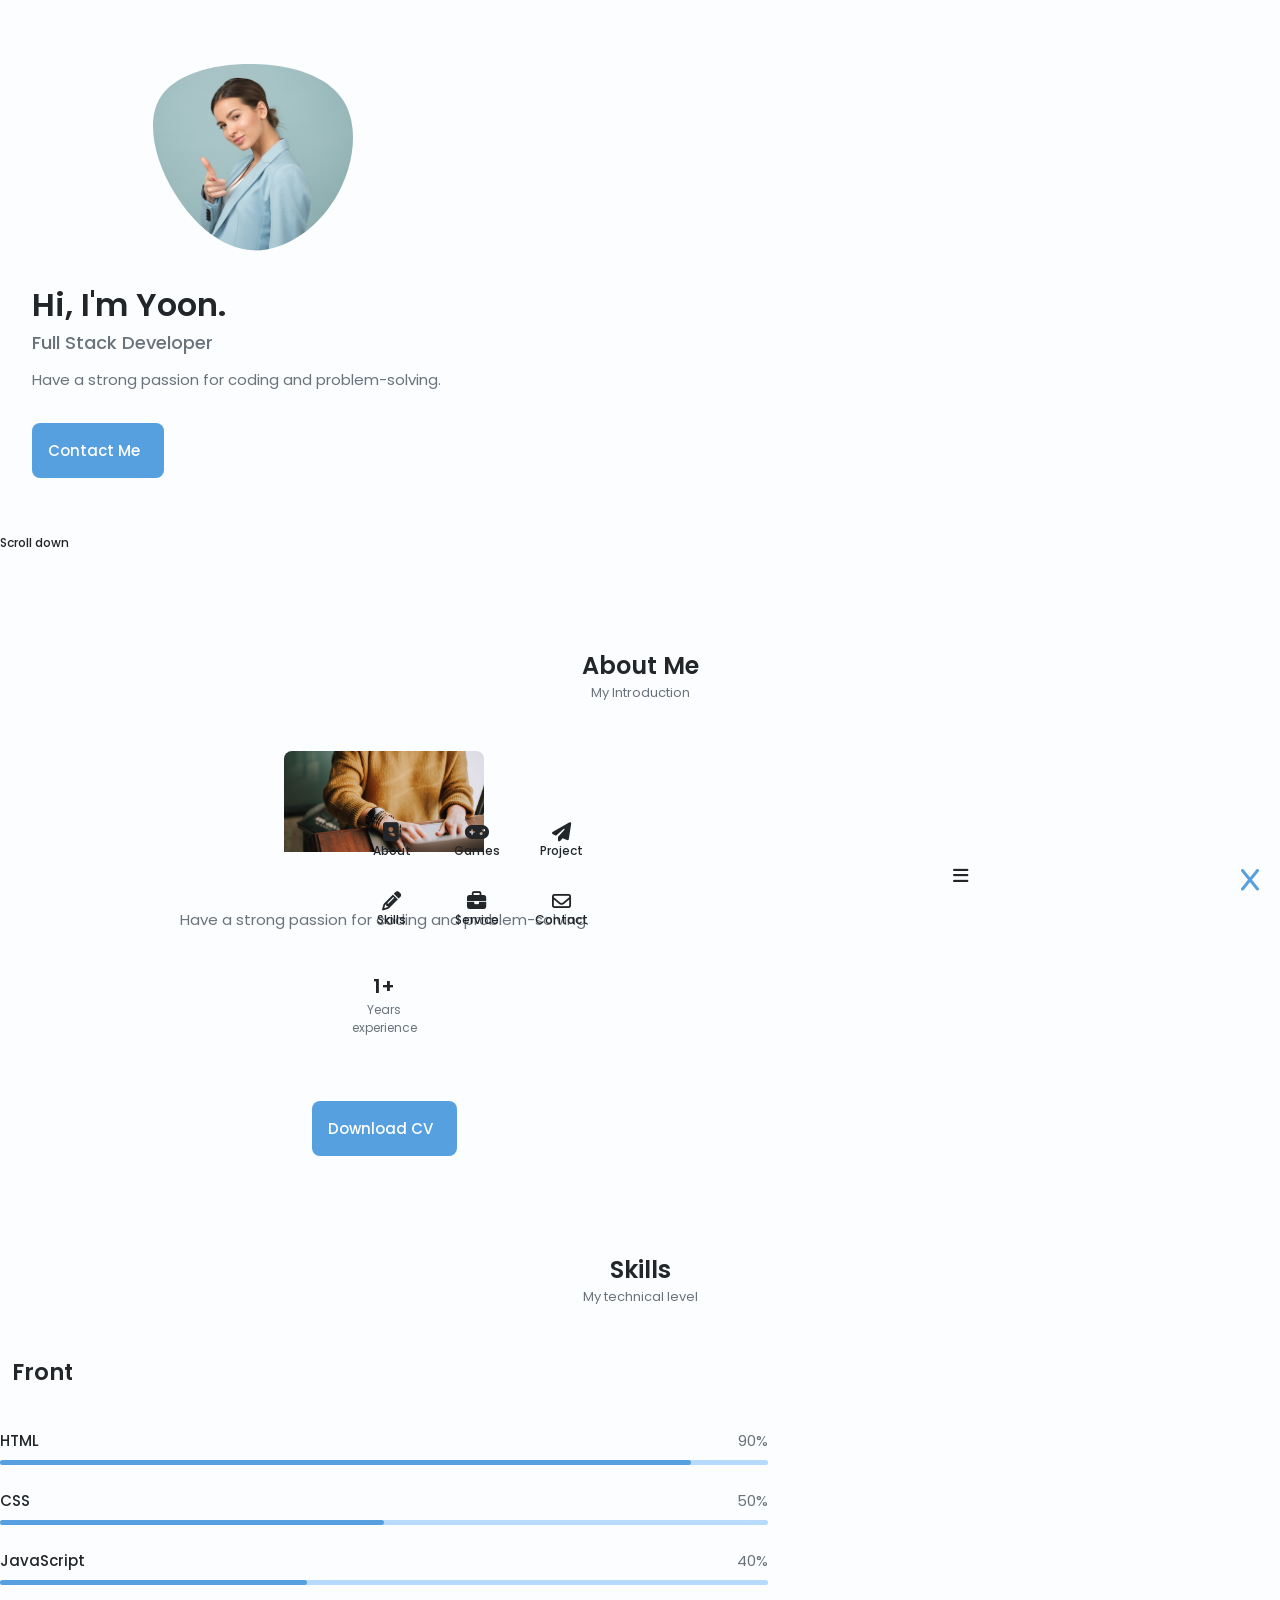
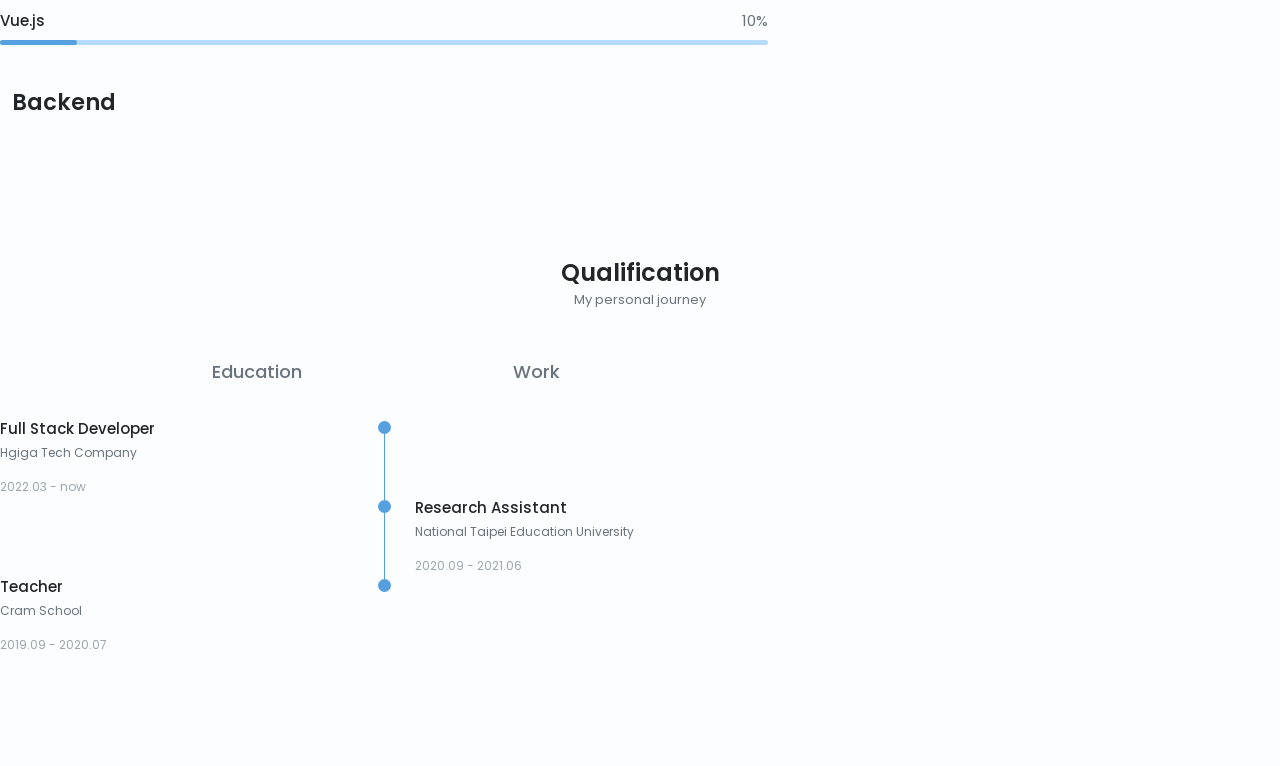
<file: index.html>
<!DOCTYPE html>
<html lang="en">

<head>
    <meta charset="UTF-8">
    <meta http-equiv="X-UA-Compatible" content="IE=edge">
    <meta name="viewport" content="width=device-width, initial-scale=1.0">
    <title>Welcome, I'm Yoon.</title>
    <link rel="stylesheet" href="https://cdnjs.cloudflare.com/ajax/libs/font-awesome/6.4.0/css/all.min.css"
        integrity="sha512-iecdLmaskl7CVkqkXNQ/ZH/XLlvWZOJyj7Yy7tcenmpD1ypASozpmT/E0iPtmFIB46ZmdtAc9eNBvH0H/ZpiBw=="
        crossorigin="anonymous" referrerpolicy="no-referrer" />
    <link rel="stylesheet" href="https://unicons.iconscout.com/release/v4.0.8/css/line.css">
    <link rel="stylesheet" href="index.css">
    <link rel="preconnect" href="https://fonts.googleapis.com">
    <link rel="preconnect" href="https://fonts.gstatic.com" crossorigin>
    <link href="https://fonts.googleapis.com/css2?family=Poppins:wght@300;400;500;600&display=swap" rel="stylesheet">
    <link rel="stylesheet" href="https://unicons.iconscout.com/release/v4.0.8/css/line.css">
</head>

<body>
    <!-- preload -->
    <div class="loader "></div>
    <!-- header -->
    <header class="header" id="header">
        <div class="nav container">
            <a href="#" class="navLogo"></a>
            <div class="navMenu" id="navMenu">
                <ul class="navList grid">
                    <li class="navItem">
                        <a href="#About" class="navLink">
                            <i class="fa fa-address-book navIcon" aria-hidden="true"></i>
                            About
                        </a>
                    </li>
                    <li class="navItem">
                        <a href="#Games" class="navLink">
                            <i class="fa fa-gamepad navIcon" aria-hidden="true"></i>
                            Games
                        </a>
                    </li>
                    <li class="navItem">
                        <a href="#Project" class="navLink">
                            <i class="fa fa-paper-plane navIcon" aria-hidden="true"></i>
                            Project
                        </a>
                    </li>
                    <li class="navItem">
                        <a href="#Skills" class="navLink">
                            <i class="fa-solid fa-pencil navIcon"></i>
                            Skills
                        </a>
                    </li>
                    <li class="navItem">
                        <a href="#Service" class="navLink">
                            <i class="fa-solid fa-briefcase navIcon"></i>
                            Service
                        </a>
                    </li>
                    <li class="navItem">
                        <a href="#Contact" class="navLink">
                            <i class="fa-regular fa-envelope navIcon"></i>
                            Contact
                        </a>
                    </li>
                </ul>
                <i class="fa-solid fa-x navClose" id="navClose"></i>
            </div>
            <div class="navBtns">
                <div class="navToggle" id="navToggle">
                    <i class="fa-solid fa-bars"></i>
                </div>
            </div>
        </div>
    </header>
    <!-- main -->
    <main class="main">
        <!-- Home -->
        <section class="home section" id="home">
            <div class="homeContainer container grid">
                <div class="homeContent grid">
                    <div class="homeSocial">
                        <a href="https://www.linkedin.com/" target="_blank" class="homeSocialIcon">
                            <i class="uil uil-linkedin-alt"></i>
                        </a>
                        <a href="https://github.com/" target="_blank" class="homeSocialIcon">
                            <i class="uil uil-github-alt"></i>
                        </a>
                    </div>

                    <div class="homeImg">
                        <svg class="homeBlob" viewBox="0 0 200 187" xmlns="http://www.w3.org/2000/svg"
                            xmlns:xlink="http://www.w3.org/1999/xlink">
                            <mask id="mask0" mask-type="alpha">
                                <path d="M190.312 36.4879C206.582 62.1187 201.309 102.826 182.328 134.186C163.346 165.547 
                                130.807 187.559 100.226 186.353C69.6454 185.297 41.0228 161.023 21.7403 129.362C2.45775 
                                97.8511 -7.48481 59.1033 6.67581 34.5279C20.9871 10.1032 59.7028 -0.149132 97.9666 
                                0.00163737C136.23 0.303176 174.193 10.857 190.312 36.4879Z" />
                            </mask>
                            <g mask="url(#mask0)">
                                <path d="M190.312 36.4879C206.582 62.1187 201.309 102.826 182.328 134.186C163.346 
                                165.547 130.807 187.559 100.226 186.353C69.6454 185.297 41.0228 161.023 21.7403 
                                129.362C2.45775 97.8511 -7.48481 59.1033 6.67581 34.5279C20.9871 10.1032 59.7028 
                                -0.149132 97.9666 0.00163737C136.23 0.303176 174.193 10.857 190.312 36.4879Z" />
                                <image class="homeBlobImg" x='-50' y='0' xlink:href="Img/Perfilo.jpg" />
                            </g>
                        </svg>

                    </div>

                    <div class="homeData">
                        <h1 class="homeTitle">
                            Hi, I'm Yoon.
                        </h1>
                        <h3 class="homeSubtitle">
                            Full Stack Developer
                        </h3>
                        <p class="homeDescription">
                            Have a strong passion for coding and problem-solving.
                        </p>
                        <a href="#contact" class="button buttonFlex">
                            Contact Me <i class="uil uil-message buttonIcon"></i>
                        </a>
                    </div>
                </div>

                <div class="homeScroll">
                    <a href="" class="homeScrollButton buttonFlex">
                        <i class="uil uil-mouse-alt homeScrollMouse"></i>
                        <span class="homeScrollName">Scroll down</span>
                        <i class="uil uil-arrow-down homeScrollArrow"></i>
                    </a>
                </div>
            </div>
        </section>

        <!-- About -->
        <section class="about section" id="About">
            <h2 class="sectionTitle">About Me</h2>
            <span class="sectionSubtitle">My Introduction</span>

            <div class="aboutContainer container grid">
                <img src="/Img/about.jpg" alt="" class="aboutImg">

                <div class="aboutData">
                    <p class="aboutDescription">Have a strong passion for coding and problem-solving.
                    </p>
                    <div class="aboutInfo">
                        <div>
                            <span class="aboutInfoTitle">1+</span>
                            <span class="aboutInfoName">Years <br> experience</span>
                        </div>
                    </div>
                </div>

                <div class="aboutButtons">
                    <a download="" href="(cv pdf)" class="button buttonFlex">
                        Download CV<i class="uil uil-download-alt buttonIcon"></i>
                    </a>
                </div>
            </div>
        </section>

        <!-- Skills -->
        <section class="skills section" id="Skills">
            <h2 class="sectionTitle">Skills</h2>
            <span class="sectionSubtitle">My technical level</span>
            <div class="skillsContainer container grid">
                <div>
                    <div class="skillsContent skillsOpen">
                        <div class="skillsHeader">
                            <i class="uil uil-brackets-curly skillsIcon"></i>
                            <div>
                                <h1 class="skillsTitle">Front</h1>
                                <span class="skillsSubtitle"></h1>
                            </div>

                            <i class="uil uil-angle-down skillsArrow"></i>
                        </div>

                        <div class="skillsList grid">
                            <div class="skillsData">
                                <div class="skillsTitles">
                                    <h3 class="skillsName">HTML</h3>
                                    <span class="skillsNumber">90%</span>
                                </div>
                                <div class="skillsBar">
                                    <span class="skillsPercentage skillsHtml"></span>
                                </div>
                            </div>

                            <div class="skillsData">
                                <div class="skillsTitles">
                                    <h3 class="skillsName">CSS</h3>
                                    <span class="skillsNumber">50%</span>
                                </div>
                                <div class="skillsBar">
                                    <span class="skillsPercentage skillsCss"></span>
                                </div>
                            </div>

                            <div class="skillsData">
                                <div class="skillsTitles">
                                    <h3 class="skillsName">JavaScript</h3>
                                    <span class="skillsNumber">40%</span>
                                </div>
                                <div class="skillsBar">
                                    <span class="skillsPercentage skillsJs"></span>
                                </div>
                            </div>

                            <div class="skillsData">
                                <div class="skillsTitles">
                                    <h3 class="skillsName">Vue.js</h3>
                                    <span class="skillsNumber">10%</span>
                                </div>
                                <div class="skillsBar">
                                    <span class="skillsPercentage skillsVue"></span>
                                </div>
                            </div>
                        </div>
                    </div>

                    <div class="skillsContent skillsClose">
                        <div class="skillsHeader">
                            <i class="uil uil-server-network skillsIcon"></i>
                            <div>
                                <h1 class="skillsTitle">Backend</h1>
                                <span class="skillsSubtitle"></h1>
                            </div>

                            <i class="uil uil-angle-down skillsArrow"></i>
                        </div>

                        <div class="skillsList grid">
                            <div class="skillsData">
                                <div class="skillsTitles">
                                    <h3 class="skillsName">C#</h3>
                                    <span class="skillsNumber">50%</span>
                                </div>
                                <div class="skillsBar">
                                    <span class="skillsPercentage skillsCSharp"></span>
                                </div>
                            </div>

                            <div class="skillsData">
                                <div class="skillsTitles">
                                    <h3 class="skillsName">SQL</h3>
                                    <span class="skillsNumber">50%</span>
                                </div>
                                <div class="skillsBar">
                                    <span class="skillsPercentage skillsSQL"></span>
                                </div>
                            </div>
                        </div>
                    </div>
                </div>
            </div>
        </section>

        <!-- Qualification -->
        <section class="qualification section">
            <h2 class="sectionTitle">Qualification</h2>
            <span class="sectionSubtitle">My personal journey</span>


            <div class="qualificationContainer container">
                <div class="qualifictionTabs">
                    <div class="qualificationButton buttonFlex" data-target="#education">
                        <i class="uil uil-graduation-cap qualificationIcon"></i>
                        Education
                    </div>

                    <div class="qualificationButton buttonFlex qualificationActive" data-target="#work">
                        <i class="uil uil-briefcase-alt qualificationIcon"></i>
                        Work
                    </div>
                </div>

                <div class="qualificationSections">
                    <!-- Work -->
                    <div class="qualificationContent qualificationActive" data-content id="work">
                        <div class="qualificationData">
                            <div>
                                <h3 class="qualificationTitle">Full Stack Developer</h3>
                                <span class="qualificationSubtitle">Hgiga Tech Company</span>
                                <div class="qualificationCalendar">
                                    <i class="uil uil-calendar-alt"></i>
                                    2022.03 - now
                                </div>
                            </div>

                            <div>
                                <span class="qualificationRounder"></span>
                                <span class="qualificationLine"></span>
                            </div>
                        </div>

                        <div class="qualificationData">
                            <div></div>
                            <div>
                                <span class="qualificationRounder"></span>
                                <span class="qualificationLine"></span>
                            </div>
                            <div>
                                <h3 class="qualificationTitle">Research Assistant</h3>
                                <span class="qualificationSubtitle">National Taipei Education University</span>
                                <div class="qualificationCalendar">
                                    <i class="uil uil-calendar-alt"></i>
                                    2020.09 - 2021.06
                                </div>
                            </div>
                        </div>

                        <div class="qualificationData">
                            <div>
                                <h3 class="qualificationTitle">Teacher</h3>
                                <span class="qualificationSubtitle">Cram School</span>
                                <div class="qualificationCalendar">
                                    <i class="uil uil-calendar-alt"></i>
                                    2019.09 - 2020.07
                                </div>
                            </div>

                            <div>
                                <span class="qualificationRounder"></span>
                                <!-- <span class="qualificationLine"></span> -->
                            </div>
                        </div>
                    </div>

                    <!-- Education -->
                    <div class="qualificationContent" data-content id="education">
                        <div class="qualificationData">
                            <div>
                                <h3 class="qualificationTitle">Department of Forestry and Natural Resources</h3>
                                <span class="qualificationSubtitle">National Chiayi University</span>
                                <div class="qualificationCalendar">
                                    <i class="uil uil-calendar-alt"></i>
                                    2012 - 2016
                                </div>
                            </div>

                            <div>
                                <span class="qualificationRounder"></span>
                                <!-- <span class="qualificationLine"></span> -->
                            </div>
                        </div>
                        
                    </div>
                </div>
            </div>

            <!-- Education -->
        </section>

    </main>

    <!-- footer -->

    <script src="https://cdnjs.cloudflare.com/ajax/libs/jquery/3.6.4/jquery.min.js"
        integrity="sha512-pumBsjNRGGqkPzKHndZMaAG+bir374sORyzM3uulLV14lN5LyykqNk8eEeUlUkB3U0M4FApyaHraT65ihJhDpQ=="
        crossorigin="anonymous" referrerpolicy="no-referrer"></script>
    <script src="https://cdn.jsdelivr.net/npm/bootstrap@5.0.2/dist/js/bootstrap.bundle.min.js"
        integrity="sha384-MrcW6ZMFYlzcLA8Nl+NtUVF0sA7MsXsP1UyJoMp4YLEuNSfAP+JcXn/tWtIaxVXM"
        crossorigin="anonymous"></script>
    <script src="index.js"></script>
</body>

</html>
</file>
<file: index.css>
/* ======================= color ======================= */
/* font */
/* ======================= layout scss ======================= */
* {
  box-sizing: border-box;
  padding: 0;
  margin: 0;
}

html {
  scroll-behavior: smooth;
}

body {
  margin: 0 0 3rem 0;
  font-family: "Poppins", sans-serif;
  font-size: 0.938rem;
  background-color: hsl(208, 60%, 99%);
  color: hsl(208, 8%, 45%);
}

h1,
h2,
h3,
h4 {
  color: hsl(208, 8%, 15%);
  font-weight: 600;
}

ul {
  list-style: none;
}

a {
  text-decoration: none;
}

img {
  max-width: 100%;
  height: auto;
}

.section {
  padding: 2rem 0 4rem;
}
.section .sectionTitle {
  font-size: 1.5rem;
}
.section .sectionSubtitle {
  display: block;
  font-size: 0.813rem;
  margin-bottom: 3rem;
}

.sectionTitle,
.sectionSubtitle {
  text-align: center;
}

.container {
  max-width: 768px;
  margin-left: var(--mb-1-5);
  margin-right: var(--mb-1-5);
}

.grid {
  display: grid;
  gap: 1.5rem;
}

.header {
  width: 100%;
  position: fixed;
  bottom: 0;
  left: 0;
  z-index: 100;
  background-color: hsl(208, 60%, 99%);
}

/* ======================= nav scss ======================= */
.nav {
  max-width: 968px;
  height: 3rem;
  display: flex;
  justify-content: space-between;
  align-items: center;
}
.nav .navLogo {
  color: hsl(208, 69%, 61%);
}
.nav .navToggle {
  font-size: 1.1rem;
  cursor: pointer;
}
.nav .navToggle:hover {
  color: hsl(208, 69%, 61%);
}
.nav .navList {
  grid-template-columns: repeat(3, 1fr);
  gap: 2rem;
}
.nav .navList .navLink {
  display: flex;
  flex-direction: column;
  align-items: center;
  font-size: 0.75rem;
  color: hsl(208, 8%, 15%);
  font-weight: 500;
}
.nav .navList .navLink:hover {
  color: hsl(208, 69%, 61%);
}
.nav .navList .navLink .navIcon {
  font-size: 1.2rem;
}
.nav .navClose {
  position: absolute;
  right: 1.3rem;
  bottom: 0.5rem;
  font-size: 1.5rem;
  cursor: pointer;
  color: hsl(208, 69%, 61%);
}
.nav .navClose:hover {
  color: hsl(208, 57%, 53%);
}

@media screen and (max-width: 767px) {
  .navMenu {
    position: fixed;
    bottom: -100%;
    left: 0;
    width: 100%;
    background-color: hsl(208, 60%, 99%);
    padding: 2rem 1.5rem 4rem;
    box-shadow: 0 -1px 4px rgba(0, 0, 0, 0.15);
    border-radius: 1.5rem 1.5rem 0 0;
    transition: 0.3s;
  }
}
.navLogo,
.navToggle {
  color: hsl(208, 8%, 15%);
  font-weight: 500;
}

.showMenu {
  bottom: 0;
}

/* ======================= home scss ======================= */
.homeContainer {
  gap: 1rem;
}
.homeContainer .homeContent {
  grid-template-columns: 0.5fr 3fr;
  padding-top: 3.5rem;
  padding: 2rem;
  align-items: center;
}
.homeContainer .homeContent .homeSocial {
  display: grid;
  grid-template-columns: max-content;
  row-gap: 1rem;
}
.homeContainer .homeContent .homeSocial .homeSocialIcon {
  font-size: 1.25rem;
  color: hsl(208, 69%, 61%);
}
.homeContainer .homeContent .homeSocial .homeSocialIcon:hover {
  color: hsl(208, 57%, 53%);
}
.homeContainer .homeContent .homeImg .homeBlob {
  width: 200px;
  fill: hsl(208, 69%, 61%);
}
.homeContainer .homeContent .homeImg .homeBlob .homeBlobImg {
  width: 300px;
}
.homeContainer .homeContent .homeData {
  grid-column: 1/3;
}
.homeContainer .homeContent .homeData .homeTitle {
  font-size: 2rem;
}
.homeContainer .homeContent .homeData .homeSubtitle {
  font-size: 1.125rem;
  color: hsl(208, 8%, 45%);
  font-weight: 500;
  margin-bottom: 0.75rem;
}
.homeContainer .homeContent .homeData .homeDescription {
  margin-bottom: 2rem;
}
.homeContainer .homeScroll .homeScrollButton {
  color: hsl(208, 69%, 61%);
  transition: 0.3s;
}
.homeContainer .homeScroll .homeScrollButton:hover {
  transform: translateY(0.25rem);
}
.homeContainer .homeScroll .homeScrollButton .homeScrollMouse {
  font-size: 2rem;
}
.homeContainer .homeScroll .homeScrollButton .homeScrollName {
  font-size: 0.75rem;
  color: hsl(208, 8%, 15%);
  font-weight: 500;
  margin-right: 0.25rem;
}
.homeContainer .homeScroll .homeScrollButton .homeScrollArrow {
  font-size: 1.25rem;
}

/* ======================= button scss ======================= */
.button {
  display: inline-block;
  background-color: hsl(208, 69%, 61%);
  color: #fff;
  padding: 1rem;
  border-radius: 0.5rem;
  font-weight: 500;
}
.button:hover {
  background-color: hsl(208, 57%, 53%);
}
.button .buttonIcon {
  font-size: 1.25rem;
  margin-left: 0.5rem;
  transition: 0.3s;
}

.buttonFlex {
  display: inline-flex;
  align-items: center;
}

/* ======================= about scss ======================= */
.aboutImg {
  width: 200px;
  border-radius: 0.5rem;
  justify-self: center;
  align-self: center;
}

.aboutDescription {
  text-align: center;
  margin-bottom: 2.5rem;
}

.aboutInfo {
  display: flex;
  justify-content: space-evenly;
  margin-bottom: 2.5rem;
}
.aboutInfo .aboutInfoName {
  font-size: 0.75rem;
}
.aboutInfo .aboutInfoTitle {
  font-size: 1.25rem;
  font-weight: 600;
  color: hsl(208, 8%, 15%);
}
.aboutInfo .aboutInfoTitle,
.aboutInfo .aboutInfoName {
  display: block;
  text-align: center;
}

.aboutButtons {
  justify-content: center;
  display: flex;
}

/* ======================= skill scss ======================= */
.skillsContainer {
  row-gap: 0;
}
.skillsContainer .skillsHeader {
  display: flex;
  align-items: center;
  margin-bottom: 2.5rem;
  cursor: pointer;
}
.skillsContainer .skillsHeader .skillsIcon,
.skillsContainer .skillsHeader .skillsArrow {
  font-size: 2rem;
  color: hsl(208, 69%, 61%);
}
.skillsContainer .skillsHeader .skillsIcon {
  margin-right: 0.75rem;
}
.skillsContainer .skillsHeader .skillsIcon .skillsTitle {
  font-size: 1.125rem;
}
.skillsContainer .skillsHeader .skillsIcon .skillsSubtitle {
  font-size: 0.813rem;
  color: hsl(208, 8%, 65%);
}
.skillsContainer .skillsHeader .skillsArrow {
  margin-left: auto;
  transition: 0.4s;
}
.skillsContainer .skillsList .skillsTitles {
  display: flex;
  justify-content: space-between;
  margin-bottom: 0.5rem;
}
.skillsContainer .skillsList .skillsTitles .skillsName {
  font-size: 0.938rem;
  font-weight: 500;
}
.skillsContainer .skillsList .skillsBar,
.skillsContainer .skillsList .skillsPercentage {
  height: 5px;
  border-radius: 0.25rem;
}
.skillsContainer .skillsList .skillsBar {
  background-color: hsl(208, 92%, 85%);
}
.skillsContainer .skillsList .skillsPercentage {
  display: block;
  background-color: hsl(208, 69%, 61%);
}
.skillsContainer .skillsList .skillsHtml {
  width: 90%;
}
.skillsContainer .skillsList .skillsCss {
  width: 50%;
}
.skillsContainer .skillsList .skillsJs {
  width: 40%;
}
.skillsContainer .skillsList .skillsVue {
  width: 10%;
}
.skillsContainer .skillsList .skillsCSharp {
  width: 50%;
}
.skillsContainer .skillsList .skillsSQL {
  width: 50%;
}
.skillsContainer .skillsClose .skillsList {
  height: 0;
  overflow: hidden;
  transition: 0.5s;
}
.skillsContainer .skillsOpen .skillsList {
  height: -moz-max-content;
  height: max-content;
  margin-bottom: 2.5rem;
  transition: 0.5s;
}
.skillsContainer .skillsOpen .skillsArrow {
  transform: rotate(-180deg);
}

/* ======================= qualification scss ======================= */
.qualifictionTabs {
  display: flex;
  justify-content: space-evenly;
  margin-bottom: 2rem;
}
.qualifictionTabs .qualificationButton {
  font-size: 1.125rem;
  font-weight: 500;
  cursor: pointer;
}
.qualifictionTabs .qualificationButton:hover {
  color: hsl(208, 69%, 61%);
}
.qualifictionTabs .qualificationButton .qualificationIcon {
  font-size: 1.8rem;
  margin-right: 0.25rem;
}

.qualificationData {
  display: grid;
  grid-template-columns: 1fr max-content 1fr;
  -moz-column-gap: 1.5rem;
       column-gap: 1.5rem;
}
.qualificationData .qualificationTitle {
  font-size: 0.938rem;
  font-weight: 500;
}
.qualificationData .qualificationSubtitle {
  display: inline-block;
  font-size: 0.75rem;
  margin-bottom: 1rem;
}
.qualificationData .qualificationCalendar {
  font-size: 0.75rem;
  color: hsl(208, 8%, 65%);
}
.qualificationData .qualificationRounder {
  display: inline-block;
  width: 13px;
  height: 13px;
  background-color: hsl(208, 69%, 61%);
  border-radius: 50%;
}
.qualificationData .qualificationLine {
  display: block;
  width: 1px;
  height: 100%;
  background-color: hsl(208, 69%, 61%);
  transform: translate(6px, -7px);
}

.qualification [data-content] {
  display: none;
}

.qualificationActive[data-content] {
  display: block;
}

/* ======================= loader scss ======================= */
.loader {
  position: fixed;
  top: 0;
  left: 0;
  width: 100vw;
  height: 100vh;
  display: flex;
  align-items: center;
  justify-content: center;
  background: #333333;
  transition: opacity 0.75s, visibility 0.75s;
}
.loader:after {
  content: "";
  width: 75px;
  height: 75px;
  border: 15px solid #dddddd;
  border-top-color: #009578;
  border-radius: 50%;
  animation: loading 0.75s ease infinite;
}

.loaderHidden {
  opacity: 0;
  visibility: hidden;
}

@keyframes loading {
  from {
    transform: rotate(0turn);
  }
  to {
    transform: rotate(1turn);
  }
}/*# sourceMappingURL=index.css.map */
</file>
